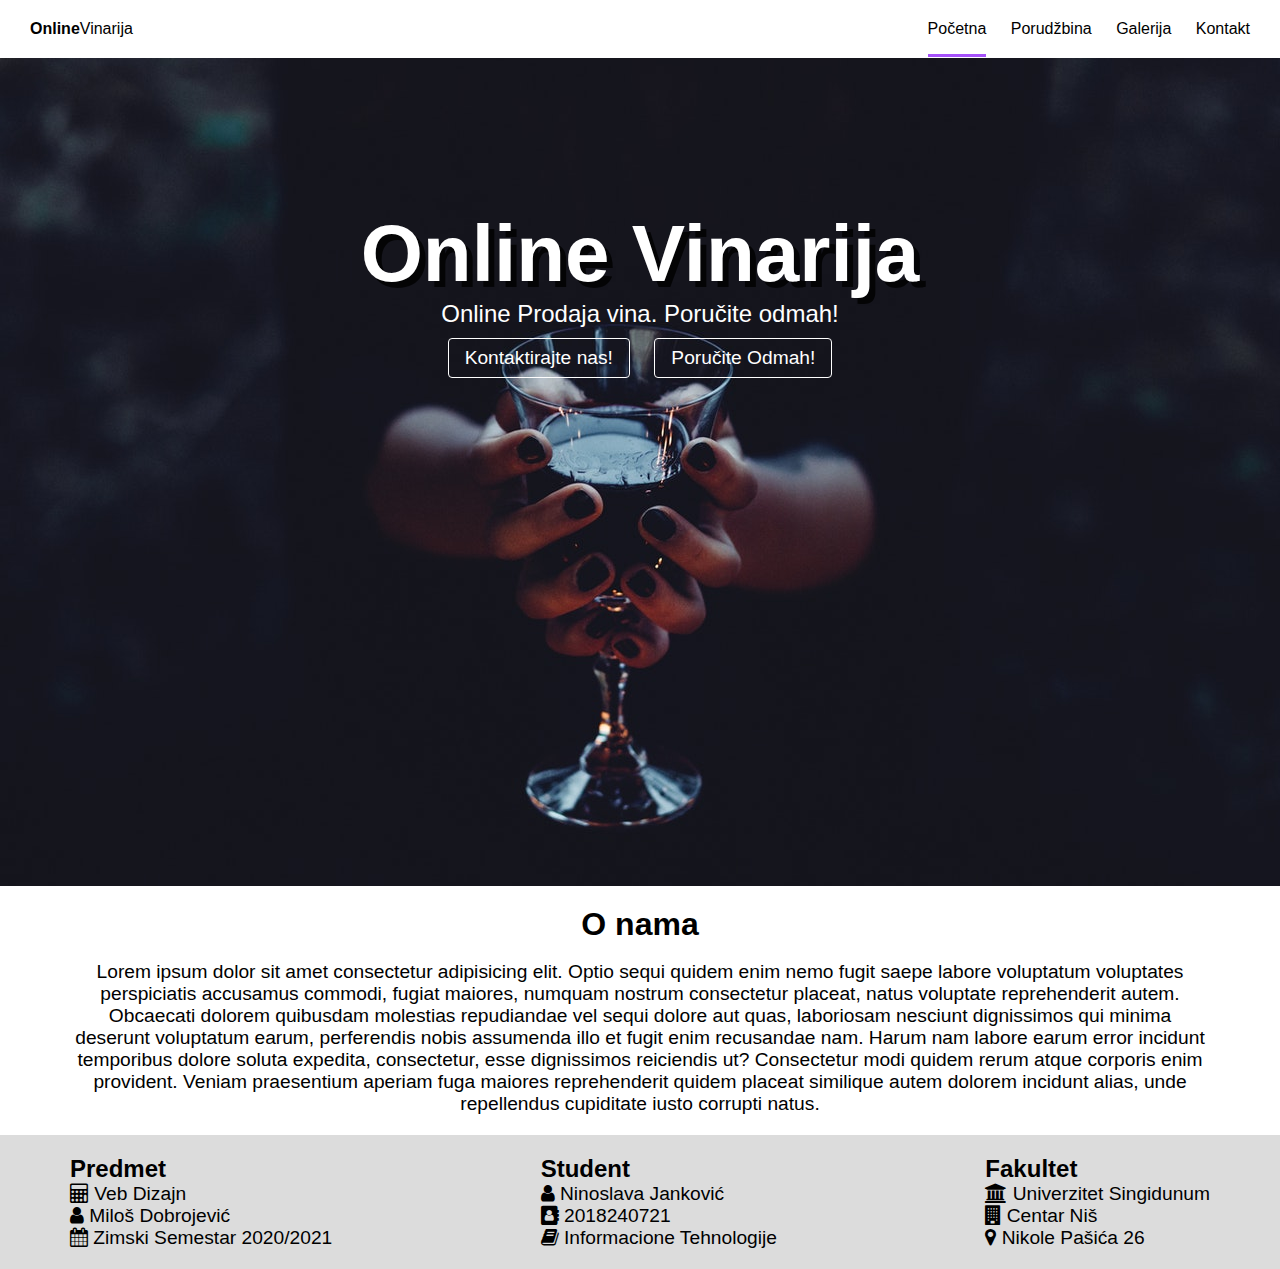
<file: Online Vinarija/index.html>
<!DOCTYPE html>
<html lang="en">
<head>
    <meta charset="UTF-8">
    <title>Online Vinarija | Početna </title>
    <link rel="stylesheet" href="./css/style.css">
    <!-- Font Awesome -->
    <link rel="stylesheet" href="https://stackpath.bootstrapcdn.com/font-awesome/4.7.0/css/font-awesome.min.css" integrity="sha384-wvfXpqpZZVQGK6TAh5PVlGOfQNHSoD2xbE+QkPxCAFlNEevoEH3Sl0sibVcOQVnN" crossorigin="anonymous">
</head>
<body>
    <!-- Header -->
    <div class="header">

        <div class="logo">
            <a href="index.html">
                <strong>Online</strong>Vinarija
            </a>
        </div>

        <div class="nav">
            <ul>
                <li>
                    <a class="active" href="index.html">Početna</a>
                </li>
                <li>
                    <a href="porudzbina.html">Porudžbina</a>
                </li> 
                <li>
                    <a href="galerija.html">Galerija</a>
                </li>
                <li>
                    <a href="kontakt.html">Kontakt</a>
                </li>
            </ul>
        </div>
    </div>

    <!-- Main -->
    <div class="main">
       <div class="main-text">
        <h1>Online Vinarija</h1>
        <p>
        Online Prodaja vina. Poručite odmah!
        </p>
        <div class="dugmad">
            <button>
                <a href="kontakt.html">Kontaktirajte nas!</a>
            </button>
            <button>
                <a href="porudzbina.html">Poručite Odmah!</a>
            </button>
        </div>
       </div>
    </div>

    <!-- O nama -->
    <div class="onama">
        <h1>O nama</h1>
        <br>
        <p>Lorem ipsum dolor sit amet consectetur adipisicing elit. Optio sequi quidem enim nemo fugit saepe labore voluptatum voluptates perspiciatis accusamus commodi, fugiat maiores, numquam nostrum consectetur placeat, natus voluptate reprehenderit autem. Obcaecati dolorem quibusdam molestias repudiandae vel sequi dolore aut quas, laboriosam nesciunt dignissimos qui minima deserunt voluptatum earum, perferendis nobis assumenda illo et fugit enim recusandae nam. Harum nam labore earum error incidunt temporibus dolore soluta expedita, consectetur, esse dignissimos reiciendis ut? Consectetur modi quidem rerum atque corporis enim provident. Veniam praesentium aperiam fuga maiores reprehenderit quidem placeat similique autem dolorem incidunt alias, unde repellendus cupiditate iusto corrupti natus.</p>
    </div>

    <!-- Footer -->
    <div class="footer">
        <div class="kolona1">
            <h2>Predmet</h2>
            <ul>
                <li>
                    <i class="fa fa-calculator"></i>
                    Veb Dizajn
                </li>
                <li>
                    <i class="fa fa-user"></i>
                    Miloš Dobrojević
                </li>
                <li>
                    <i class="fa fa-calendar"></i>
                    Zimski Semestar 2020/2021
                </li>
            </ul>
        </div>
        <div class="kolona2">
            <h2>Student</h2>
            <ul>
                <li>
                    <i class="fa fa-user"></i>
                    Ninoslava Janković
                </li>
                <li>
                    <i class="fa fa-address-book"></i>
                    2018240721
                </li>
                <li>
                    <i class="fa fa-book"></i>
                    Informacione Tehnologije
                </li>
            </ul>
        </div>
        <div class="kolona3">
            <h2>Fakultet</h2>
            <ul>
                <li>
                    <i class="fa fa-university"></i>
                    Univerzitet Singidunum
                </li>
                <li>
                    <i class="fa fa-building"></i>
                    Centar Niš
                </li>
                <li>
                    <i class="fa fa-map-marker"></i>
                    Nikole Pašića 26
                </li>
            </ul>
        </div>
    </div>
</body>
</html>
</file>
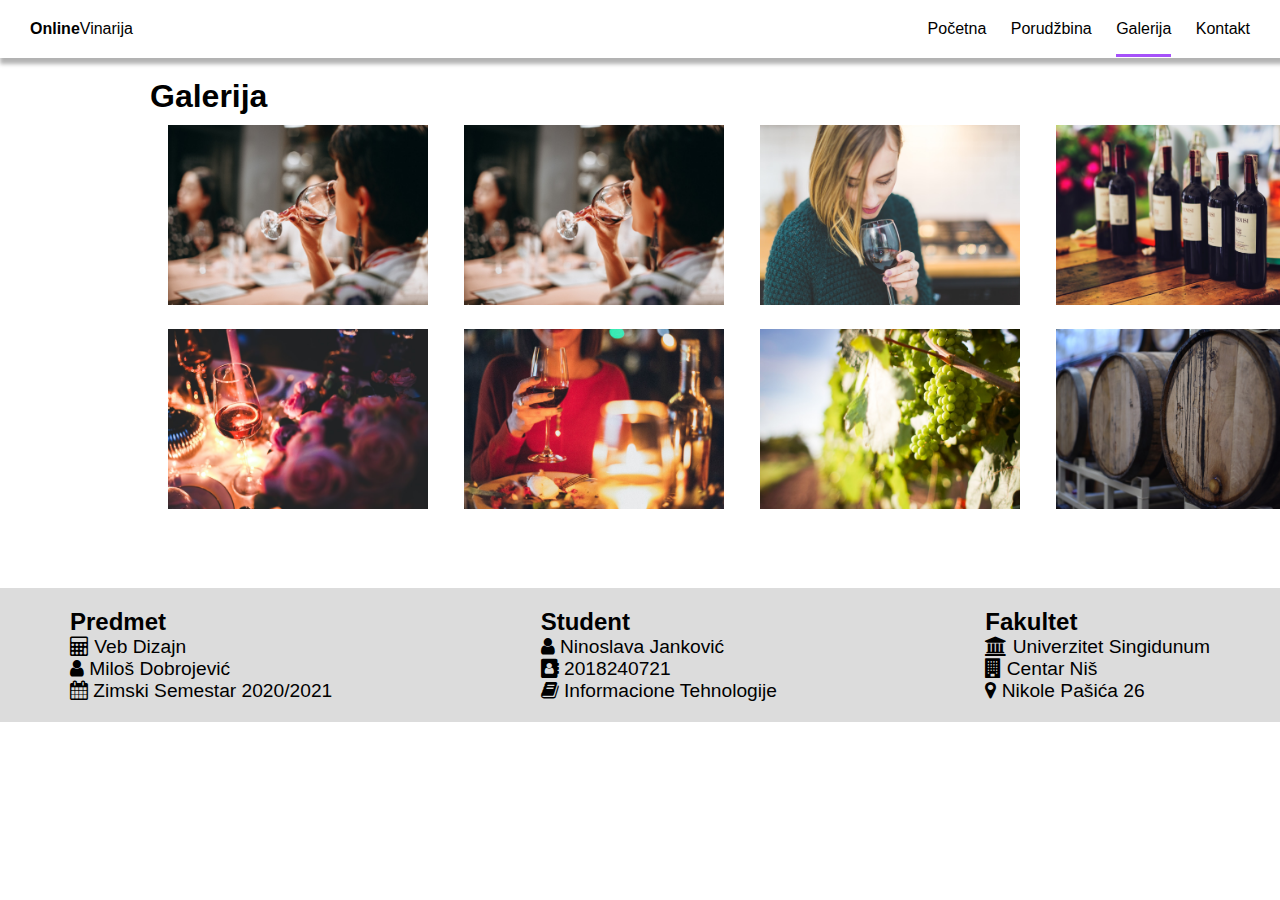
<file: Online Vinarija/galerija.html>
<!DOCTYPE html>
<html lang="en">
<head>
    <meta charset="UTF-8">
    <title>Online Vinarija | Galerija </title>
    <link rel="stylesheet" href="./css/style.css">
     <!-- Font Awesome -->
     <link rel="stylesheet" href="https://stackpath.bootstrapcdn.com/font-awesome/4.7.0/css/font-awesome.min.css" integrity="sha384-wvfXpqpZZVQGK6TAh5PVlGOfQNHSoD2xbE+QkPxCAFlNEevoEH3Sl0sibVcOQVnN" crossorigin="anonymous">
</head>
<body>
    <!-- Header -->
    <div class="header">

        <div class="logo">
            <a href="index.html">
                <strong>Online</strong>Vinarija
            </a>
        </div>

        <div class="nav">
            <ul>
                <li>
                    <a href="index.html">Početna</a>
                </li>
                <li>
                    <a href="porudzbina.html">Porudžbina</a>
                </li>   
                <li>
                    <a class="active" href="galerija.html">Galerija</a>
                </li>
                <li>
                    <a href="kontakt.html">Kontakt</a>
                </li>
            </ul>
        </div>
    </div>

    <!-- Galerija -->
    <div class="galerija">
        <h1>Galerija</h1>

        <!-- Images used to open the lightbox -->
        <div class="row">
            <div class="column">
                <img src="./slike/1.jpg" onclick="openModal();currentSlide(1)" class="hover-shadow">
            </div>
            <div class="column">
                <img src="./slike/1.jpg" onclick="openModal();currentSlide(2)" class="hover-shadow">
            </div>
            <div class="column">
                <img src="./slike/3.jpg" onclick="openModal();currentSlide(3)" class="hover-shadow">
            </div>
            <div class="column">
                <img src="./slike/4.jpg" onclick="openModal();currentSlide(4)" class="hover-shadow">
            </div>
            <div class="column">
                <img src="./slike/5.jpg" onclick="openModal();currentSlide(5)" class="hover-shadow">
            </div>
            <div class="column">
                <img src="./slike/6.jpg" onclick="openModal();currentSlide(6)" class="hover-shadow">
            </div>
            <div class="column">
                <img src="./slike/7.jpg" onclick="openModal();currentSlide(7)" class="hover-shadow">
            </div>
            <div class="column">
                <img src="./slike/8.jpg" onclick="openModal();currentSlide(8)" class="hover-shadow">
            </div>
        </div>
        
        <!-- The Modal/Lightbox -->
        <div id="myModal" class="modal">
            <span class="close cursor" onclick="closeModal()">&times;</span>
            <div class="modal-content">
        
            <div class="mySlides">
                <div class="numbertext">1 /8</div>
                <img src="./slike/1.jpg" style="width:100%">
            </div>
        
            <div class="mySlides">
                <div class="numbertext">2 /8</div>
                <img src="./slike/1.jpg" style="width:100%">
            </div>
        
            <div class="mySlides">
                <div class="numbertext">3 /8</div>
                <img src="./slike/3.jpg" style="width:100%">
            </div>
        
            <div class="mySlides">
                <div class="numbertext">4 /8</div>
                <img src="./slike/4.jpg" style="width:100%">
            </div>

            <div class="mySlides">
                <div class="numbertext">5 /8</div>
                <img src="./slike/5.jpg" style="width:100%">
            </div>
        
            <div class="mySlides">
                <div class="numbertext">6 /8</div>
                <img src="./slike/6.jpg" style="width:100%">
            </div>
        
            <div class="mySlides">
                <div class="numbertext">7 /8</div>
                <img src="./slike/7.jpg" style="width:100%">
            </div>
        
            <div class="mySlides">
                <div class="numbertext">8 /8</div>
                <img src="./slike/8.jpg" style="width:100%">
            </div>
        
            <!-- Next/previous controls -->
            <a class="prev" onclick="plusSlides(-1)">&#10094;</a>
            <a class="next" onclick="plusSlides(1)">&#10095;</a>

        </div>
    </div>
</div>

<!-- Footer -->
<div class="footer">
    <div class="kolona1">
        <h2>Predmet</h2>
        <ul>
            <li>
                <i class="fa fa-calculator"></i>
                Veb Dizajn
            </li>
            <li>
                <i class="fa fa-user"></i>
                Miloš Dobrojević
            </li>
            <li>
                <i class="fa fa-calendar"></i>
                Zimski Semestar 2020/2021
            </li>
        </ul>
    </div>
    <div class="kolona2">
        <h2>Student</h2>
        <ul>
            <li>
                <i class="fa fa-user"></i>
                Ninoslava Janković
            </li>
            <li>
                <i class="fa fa-address-book"></i>
                2018240721
            </li>
            <li>
                <i class="fa fa-book"></i>
                Informacione Tehnologije
            </li>
        </ul>
    </div>
    <div class="kolona3">
        <h2>Fakultet</h2>
        <ul>
            <li>
                <i class="fa fa-university"></i>
                Univerzitet Singidunum
            </li>
            <li>
                <i class="fa fa-building"></i>
                Centar Niš
            </li>
            <li>
                <i class="fa fa-map-marker"></i>
                Nikole Pašića 26
            </li>
        </ul>
    </div>

    <!-- JavaScript -->
    <script src="./js/main.js"></script>
</body>
</html>
</file>
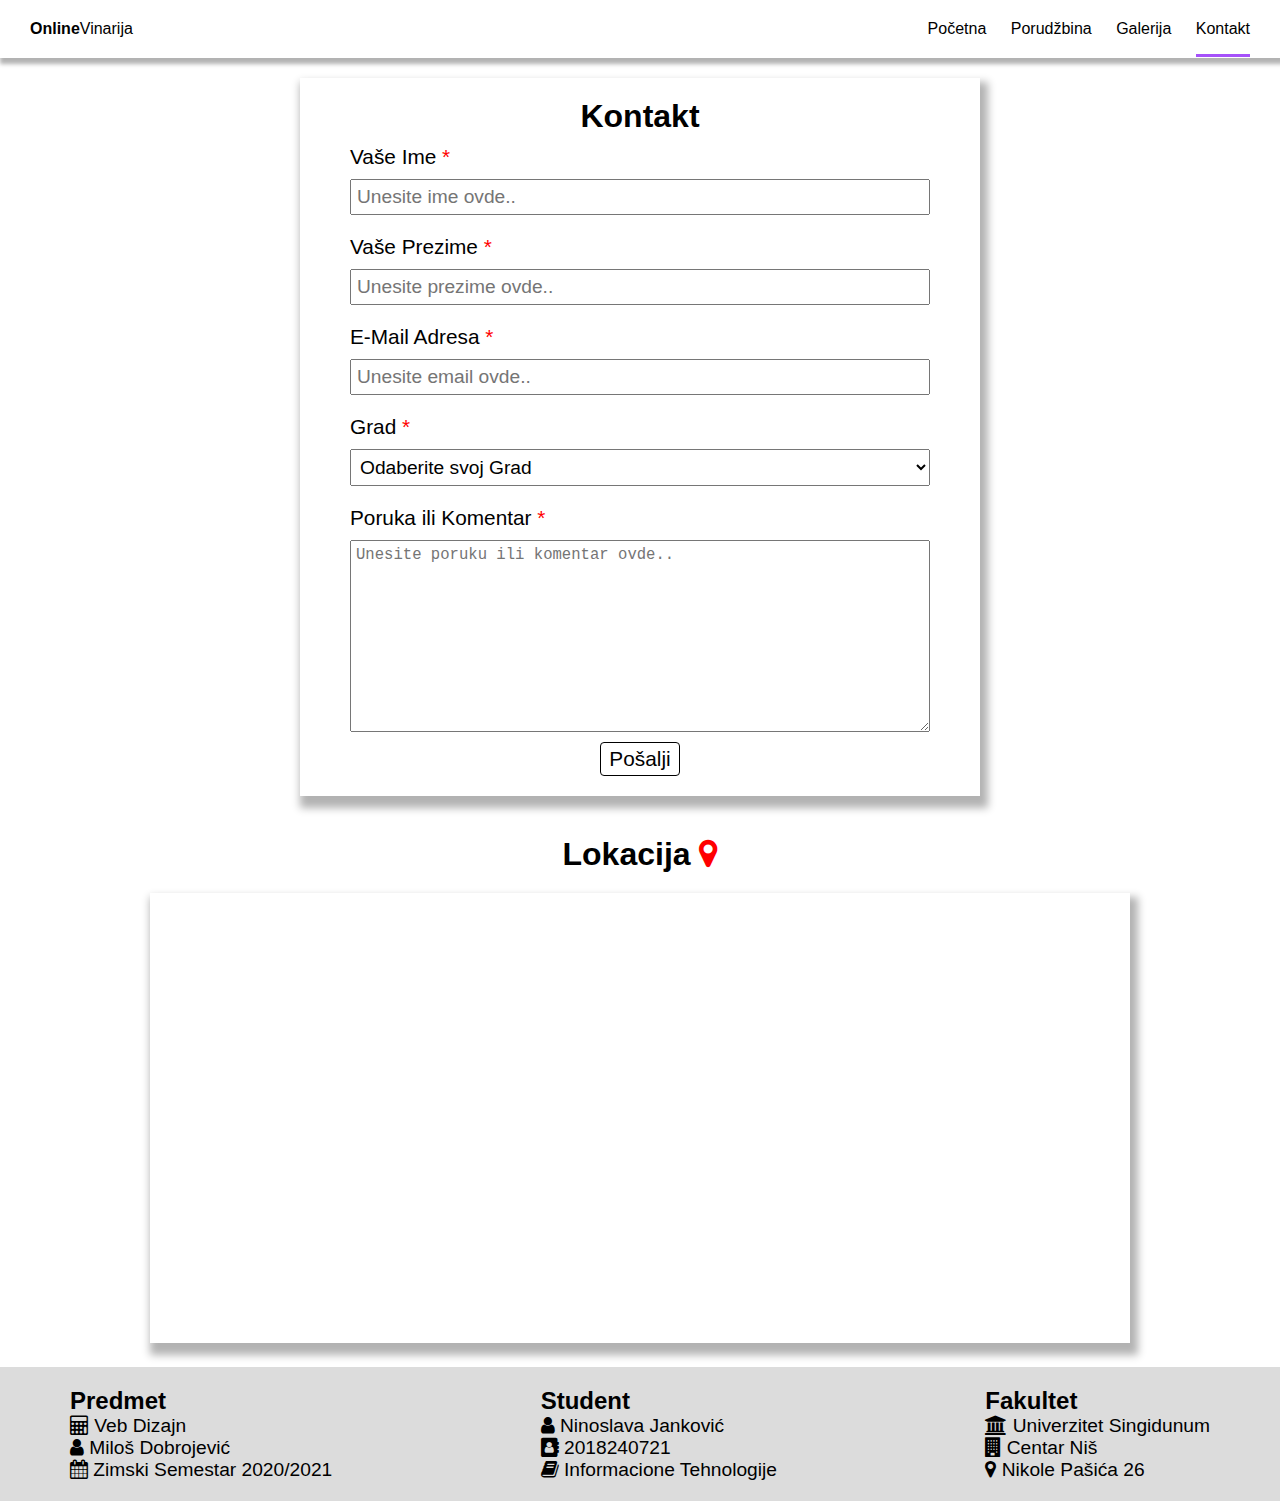
<file: Online Vinarija/kontakt.html>
<!DOCTYPE html>
<html lang="en">
<head>
    <meta charset="UTF-8">
    <title>Online Vinarija | Kontakt </title>
    <link rel="stylesheet" href="./css/style.css">
    <!-- Font Awesome -->
    <link rel="stylesheet" href="https://stackpath.bootstrapcdn.com/font-awesome/4.7.0/css/font-awesome.min.css" integrity="sha384-wvfXpqpZZVQGK6TAh5PVlGOfQNHSoD2xbE+QkPxCAFlNEevoEH3Sl0sibVcOQVnN" crossorigin="anonymous">
</head>
<body>
    <!-- Header -->
    <div class="header">

        <div class="logo">
            <a href="index.html">
                <strong>Online</strong>Vinarija
            </a>
        </div>

        <div class="nav">
            <ul>
                <li>
                    <a href="index.html">Početna</a>
                </li>
                <li>
                    <a href="porudzbina.html">Porudžbina</a>
                </li>   
                <li>
                    <a href="galerija.html">Galerija</a>
                </li>
                <li>
                    <a class="active" href="kontakt.html">Kontakt</a>
                </li>
            </ul>
        </div>
    </div>

    <!-- Kontakt -->
    <div class="kontakt">

        <!-- Kontakt Forma -->
        <div class="kontakt-forma">
            <h1>Kontakt</h1>
            <form action="#">
    
                <div class="form-group">
                    <label for="ime">
                        Vaše Ime
                        <span class="obavezno">*</span>
                    </label>
                    <input name="ime" id="ime" type="text" placeholder="Unesite ime ovde..">
                </div>
    
                <div class="form-group">
                    <label for="prezime">
                        Vaše Prezime
                        <span class="obavezno">*</span>
                    </label>
                    <input name="prezime" id="prezime" type="text" placeholder="Unesite prezime ovde..">
                </div>
    
                <div class="form-group">
                    <label for="email">
                        E-Mail Adresa
                        <span class="obavezno">*</span>
                    </label>
                    <input name="email" id="email" type="email" placeholder="Unesite email ovde..">
                </div>
    
                <div class="form-group">
                    <label for="drzava">
                        Grad
                        <span class="obavezno">*</span>
                    </label>
                    <select name="drzava" id="drzava">
                        <option value="">Odaberite svoj Grad</option>
                        <option value="beograd">Beograd</option>
                        <option value="nis">Niš</option>
                        <option value="novisad">Novi Sad</option>
                        <option value="krusevac">Kruševac</option>
                        <option value="prokuplje">Prokuplje</option>
                    </select>
                </div>
    
                <div class="form-group">
                    <label for="poruka">
                        Poruka ili Komentar
                        <span class="obavezno">*</span>
                    </label>
                    <textarea name="poruka" id="poruka" cols="30" rows="10" placeholder="Unesite poruku ili komentar ovde.."></textarea>
                </div>
    
                <button>Pošalji</button>
    
            </form>
        </div>

        <!-- Mapa -->
        <div class="mapa">
            <h1>
                Lokacija
                <span class="obavezno"><i class="fa fa-map-marker"></i></span>
            </h1>
            <iframe src="https://www.google.com/maps/embed?pb=!1m18!1m12!1m3!1d2902.7904226553114!2d21.893828715354925!3d43.318646479134216!2m3!1f0!2f0!3f0!3m2!1i1024!2i768!4f13.1!3m3!1m2!1s0x4755b0b16f291241%3A0x5d4587d453cb8630!2z0KPQvdC40LLQtdGA0LfQuNGC0LXRgiDQodC40L3Qs9C40LTRg9C90YPQvA!5e0!3m2!1shr!2srs!4v1607374042839!5m2!1shr!2srs" width="100%" height="450" frameborder="0" style="border:0;" allowfullscreen="" aria-hidden="false" tabindex="0"></iframe>
        </div>

    </div>

    <!-- Footer -->
    <div class="footer">
        <div class="kolona1">
            <h2>Predmet</h2>
            <ul>
                <li>
                    <i class="fa fa-calculator"></i>
                    Veb Dizajn
                </li>
                <li>
                    <i class="fa fa-user"></i>
                    Miloš Dobrojević
                </li>
                <li>
                    <i class="fa fa-calendar"></i>
                    Zimski Semestar 2020/2021
                </li>
            </ul>
        </div>
        <div class="kolona2">
            <h2>Student</h2>
            <ul>
                <li>
                    <i class="fa fa-user"></i>
                    Ninoslava Janković
                </li>
                <li>
                    <i class="fa fa-address-book"></i>
                    2018240721
                </li>
                <li>
                    <i class="fa fa-book"></i>
                    Informacione Tehnologije
                </li>
            </ul>
        </div>
        <div class="kolona3">
            <h2>Fakultet</h2>
            <ul>
                <li>
                    <i class="fa fa-university"></i>
                    Univerzitet Singidunum
                </li>
                <li>
                    <i class="fa fa-building"></i>
                    Centar Niš
                </li>
                <li>
                    <i class="fa fa-map-marker"></i>
                    Nikole Pašića 26
                </li>
            </ul>
        </div>
    </div>
</body>
</html>
</file>
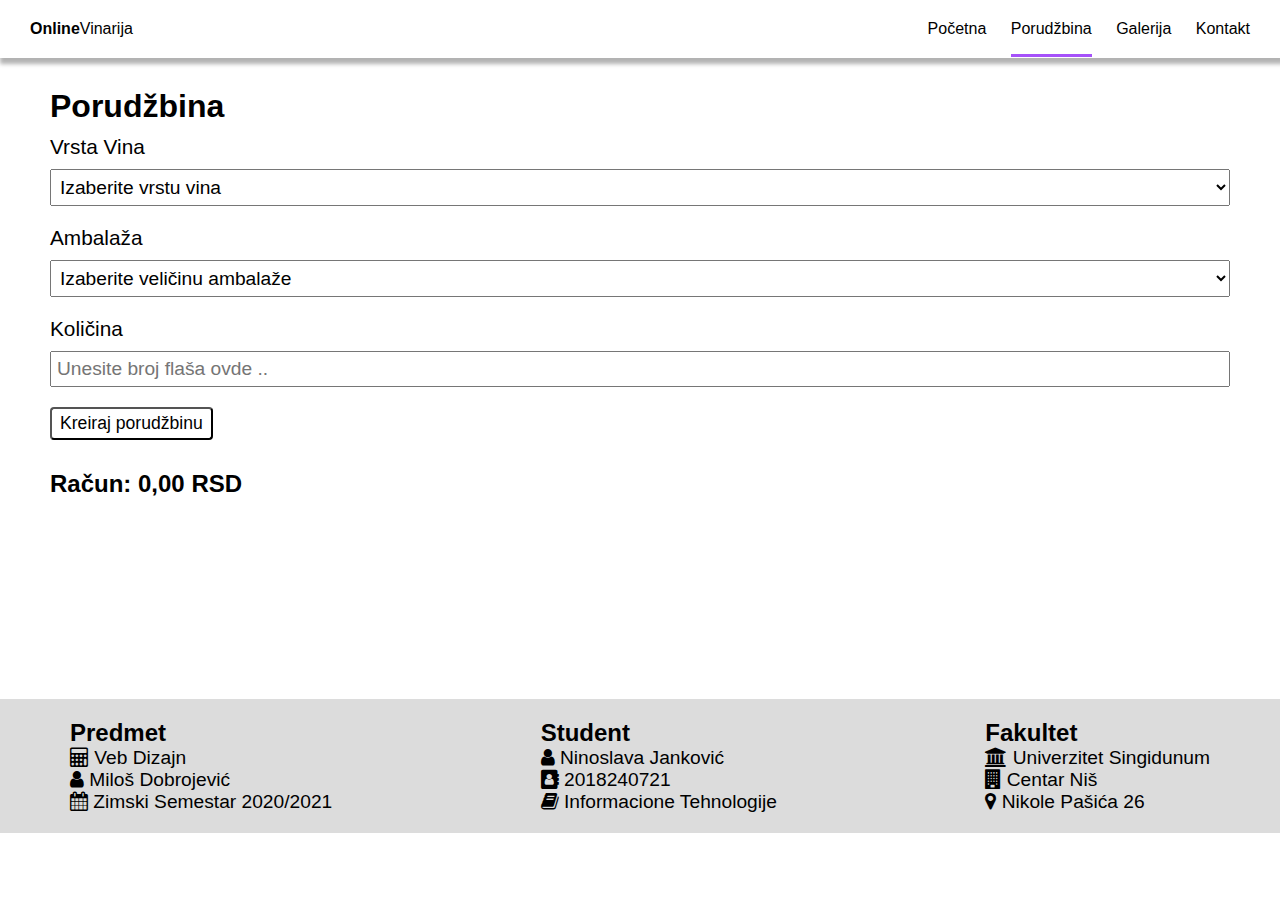
<file: Online Vinarija/porudzbina.html>
<!DOCTYPE html>
<html lang="en">
<head>
    <meta charset="UTF-8">
    <title>Online Vinarija | Porudžbina </title>
    <link rel="stylesheet" href="./css/style.css">
    <!-- Font Awesome -->
    <link rel="stylesheet" href="https://stackpath.bootstrapcdn.com/font-awesome/4.7.0/css/font-awesome.min.css" integrity="sha384-wvfXpqpZZVQGK6TAh5PVlGOfQNHSoD2xbE+QkPxCAFlNEevoEH3Sl0sibVcOQVnN" crossorigin="anonymous">
</head>
<body>
    <!-- Header -->
    <div class="header">

        <div class="logo">
            <a href="index.html">
                <strong>Online</strong>Vinarija
            </a>
        </div>

        <div class="nav">
            <ul>
                <li>
                    <a href="index.html">Početna</a>
                </li>
                <li>
                    <a class="active" href="porudzbina.html">Porudžbina</a>
                </li>   
                <li>
                    <a href="galerija.html">Galerija</a>
                </li>
                <li>
                    <a href="kontakt.html">Kontakt</a>
                </li>
            </ul>
        </div>
    </div>

    <!-- Porudzbina -->
    <div class="porudzbina">
        <h1>Porudžbina</h1>
        <form>

            <div class="form-group">
                <label for="vrsta">Vrsta Vina</label>
                <select name="vrsta" id="vrsta">
                    <option value="#">Izaberite vrstu vina</option>
                    <option value="320">Belo Vino</option>
                    <option value="370">Crno vino</option>
                    <option value="400">Roze</option>
                </select>
            </div>

            <div class="form-group">
                <label for="ambalaza">Ambalaža</label>
                <select name="ambalaza" id="ambalaza">
                    <option value="#">Izaberite veličinu ambalaže</option>
                    <option value="1">1L</option>
                    <option value="1.5">1.5L</option>
                    <option value="2">2L</option>
                </select>
            </div>

            <div class="form-group">
                <label for="kolicina">Količina</label>
                <input type="number" id="kolicina" placeholder="Unesite broj flaša ovde ..">
            </div>
        </form>

        <button onclick="kreiraj()">Kreiraj porudžbinu</button>
        <h2 id="racun">Račun: 0,00 RSD</h2>
        
    </div>


    <!-- Footer -->
    <div class="footer">
        <div class="kolona1">
            <h2>Predmet</h2>
            <ul>
                <li>
                    <i class="fa fa-calculator"></i>
                    Veb Dizajn
                </li>
                <li>
                    <i class="fa fa-user"></i>
                    Miloš Dobrojević
                </li>
                <li>
                    <i class="fa fa-calendar"></i>
                    Zimski Semestar 2020/2021
                </li>
            </ul>
        </div>
        <div class="kolona2">
            <h2>Student</h2>
            <ul>
                <li>
                    <i class="fa fa-user"></i>
                    Ninoslava Janković
                </li>
                <li>
                    <i class="fa fa-address-book"></i>
                    2018240721
                </li>
                <li>
                    <i class="fa fa-book"></i>
                    Informacione Tehnologije
                </li>
            </ul>
        </div>
        <div class="kolona3">
            <h2>Fakultet</h2>
            <ul>
                <li>
                    <i class="fa fa-university"></i>
                    Univerzitet Singidunum
                </li>
                <li>
                    <i class="fa fa-building"></i>
                    Centar Niš
                </li>
                <li>
                    <i class="fa fa-map-marker"></i>
                    Nikole Pašića 26
                </li>
            </ul>
        </div>
    </div>

    <script src="./js/main.js"></script>
</body>
</html>
</file>
<file: Online Vinarija/css/style.css>
/*
 * * * * * * * * * * * * * * * * 
 * Predmet: Veb Dizajn         *
 * Student: Ninoslava Jankovic *
 * Indeks: 2018240721          *  
 * * * * * * * * * * * * * * * *
 */

*{
    padding: 0;
    margin: 0;
}
body{
    font-family: 'Trebuchet MS', 'Lucida Sans Unicode', 'Lucida Grande', 'Lucida Sans', Arial, sans-serif;
}

/* Header */ 
.header{
    display: flex;
    justify-content: space-between;
    align-items: center;
    background-color: white;
    box-shadow: 2px 4px 4px 2px rgba(0, 0, 0, 0.3);
}
.nav{
    margin: 20px;
}
.nav ul{
    list-style: none;
}
.nav ul li{
    display: inline-block;
    padding: 0 10px;
}
.nav ul li a{
    color: black;
    text-decoration: none;
}
.logo{
    padding: 0 30px;
}
.logo a{
    text-decoration: none;
    color: black;
}
.nav ul li a.active{
    border-bottom: 3px solid #a652fa;
    padding: 17px 0;
}
.nav ul li a:hover{
    border-bottom: 3px solid #a652fa;
    padding: 17px 0;
}

/* Main */
.main{
    background-image: url("../slike/bg.jpg");
    height: 92vh;
    background-repeat: no-repeat;
    background-size: cover;

    text-align: center;
}
.main-text{
    padding-top: 150px;
    color: white;
}
.main-text h1{
    font-size: 5em;
    text-shadow: 6px 6px rgba(0, 0, 0, 0.8);
}
.main-text p{
    font-size: 1.5em;
}
.dugmad button{
    padding: 8px 16px;
    font-size: 1.2em;
    margin: 10px;
    border-radius: 4px;
    background: none;
    border: 1px solid white;
    color: white;
    cursor: pointer;
}
.dugmad button:hover{
    background-color: white;
    color: black;
}

/* O nama */
.onama{
    margin: 20px 70px; 
    text-align: center;
}
.onama p{
    font-size: 1.2em;
}

/* Footer */
.footer{
    display: flex;
    justify-content: space-between;
    padding: 20px 70px;
    background-color: gainsboro;
}
.footer ul{
    list-style: none;
}
.footer ul li{
    font-size: 1.2em;
}

/* Kontakt */
.kontakt-forma{
    text-align: center;
    margin: 20px 300px;
    padding: 20px 50px;
    box-shadow: 4px 8px 8px 4px rgba(0, 0, 0, 0.3);
}
.form-group{
    display: grid;
    text-align: start;
    margin-bottom: 10px;
}
.form-group label{
    font-size: 1.3em;
    margin: 10px 0;
}
.form-group input{
    padding: 5px;
    font-size: 1.2em;
}
.form-group select{
    padding: 6px 5px;
    font-size: 1.2em;
}
.form-group textarea{
    padding: 5px;
    font-size: 1.2em;
}
.obavezno{
    color: red;
}
.kontakt-forma button{
    padding: 4px 8px;
    font-size: 1.3em;
    background: none;
    border: 1px solid black;
    color: black;
    border-radius: 4px;
}
.kontakt-forma button:hover{
    background: #a652fa;
    color: white;
    cursor: pointer;
    border: 1px solid #a652fa;
}
.kontakt{
    display: flex;
    flex-direction: column;
}

/* Mapa */
.mapa{
    text-align: center;
    margin: 20px 150px;
} 
.mapa iframe{
    margin-top: 20px;
    box-shadow: 4px 8px 8px 4px rgba(0, 0, 0, 0.3);
}

/* Galerija */
.galerija{
    margin: 20px 150px;
} 
.galerija .row {
    display: grid;
    grid-template-columns: 1fr 1fr 1fr 1fr;
    padding-bottom: 45px;
}
.galerija .row img{
    height: 180px;
    width: 260px;
    margin: 10px;
}
.galerija .row img:hover{
    cursor: pointer;
    box-shadow: 2px 6px 8px 2px rgba(0, 0, 0, 0.4);
    transform: scale(1.2);
}


/* Lightbox */
.row > .column {
    padding: 0 8px;
  }
  
  .row:after {
    content: "";
    display: table;
    clear: both;
  }
  
  /* Create four equal columns that floats next to eachother */
  .column {
    float: left;
    width: 25%;
  }
  
  /* The Modal (background) */
  .modal {
    display: none;
    position: fixed;
    z-index: 1;
    padding-top: 30px;
    left: 0;
    top: 0;
    width: 100%;
    height: 100%;
    overflow: auto;
    background-color: rgba(0, 0, 0, 0.3);
  }
  
  /* Modal Content */
  .modal-content {
    position: relative;
    margin: auto;
    padding: 0;
    width: 60%;
    max-width: 1000px;
  }
  
  /* The Close Button */
  .close {
    color: white;
    position: absolute;
    top: 10px;
    right: 25px;
    font-size: 35px;
    font-weight: bold;
  }
  
  .close:hover,
  .close:focus {
    color: #999;
    text-decoration: none;
    cursor: pointer;
  }
  
  /* Hide the slides by default */
  .mySlides {
    display: none;
  }
  
  /* Next & previous buttons */
  .prev,
  .next {
    cursor: pointer;
    position: absolute;
    top: 50%;
    width: auto;
    padding: 16px;
    margin-top: -50px;
    color: white;
    font-weight: bold;
    font-size: 20px;
    transition: 0.6s ease;
    border-radius: 0 3px 3px 0;
    user-select: none;
    -webkit-user-select: none;
  }
  
  /* Position the "next button" to the right */
  .next {
    right: 0;
    border-radius: 3px 0 0 3px;
  }
  
  /* On hover, add a black background color with a little bit see-through */
  .prev:hover,
  .next:hover {
    background-color: rgba(0, 0, 0, 0.8);
  }
  
  /* Number text (1/3 etc) */
  .numbertext {
    color: #f2f2f2;
    font-size: 12px;
    padding: 8px 12px;
    position: absolute;
    top: 0;
  }
  
  /* Caption text */
  .caption-container {
    text-align: center;
    background-color: black;
    padding: 2px 16px;
    color: white;
  }
  
  img.demo {
    opacity: 0.6;
  }
  
  .active,
  .demo:hover {
    opacity: 1;
  }
  
  img.hover-shadow {
    transition: 0.3s;
  }
  
  .hover-shadow:hover {
    box-shadow: 0 4px 8px 0 rgba(0, 0, 0, 0.2), 0 6px 20px 0 rgba(0, 0, 0, 0.19);
  }

  /* Verzija 2.0 */
  button a {
      color: white;
      text-decoration: none;
  }
  button:hover a{
    color: black;
  }


  /* Porudzbina */
  .porudzbina{
      margin: 30px 50px;
      height: 64.5vh;
  }
  .porudzbina button{
      padding: 4px 8px;
      font-size: 1.1em;
      cursor: pointer;
      margin: 10px 0;
      background: none;
      border-radius: 4px;
  }
  .porudzbina button:hover{
      color: white;
      background-color: #a652fa;
      border: 1px solid#a652fa;
  }
  #racun{
      margin-top: 20px; 
  }
</file>
